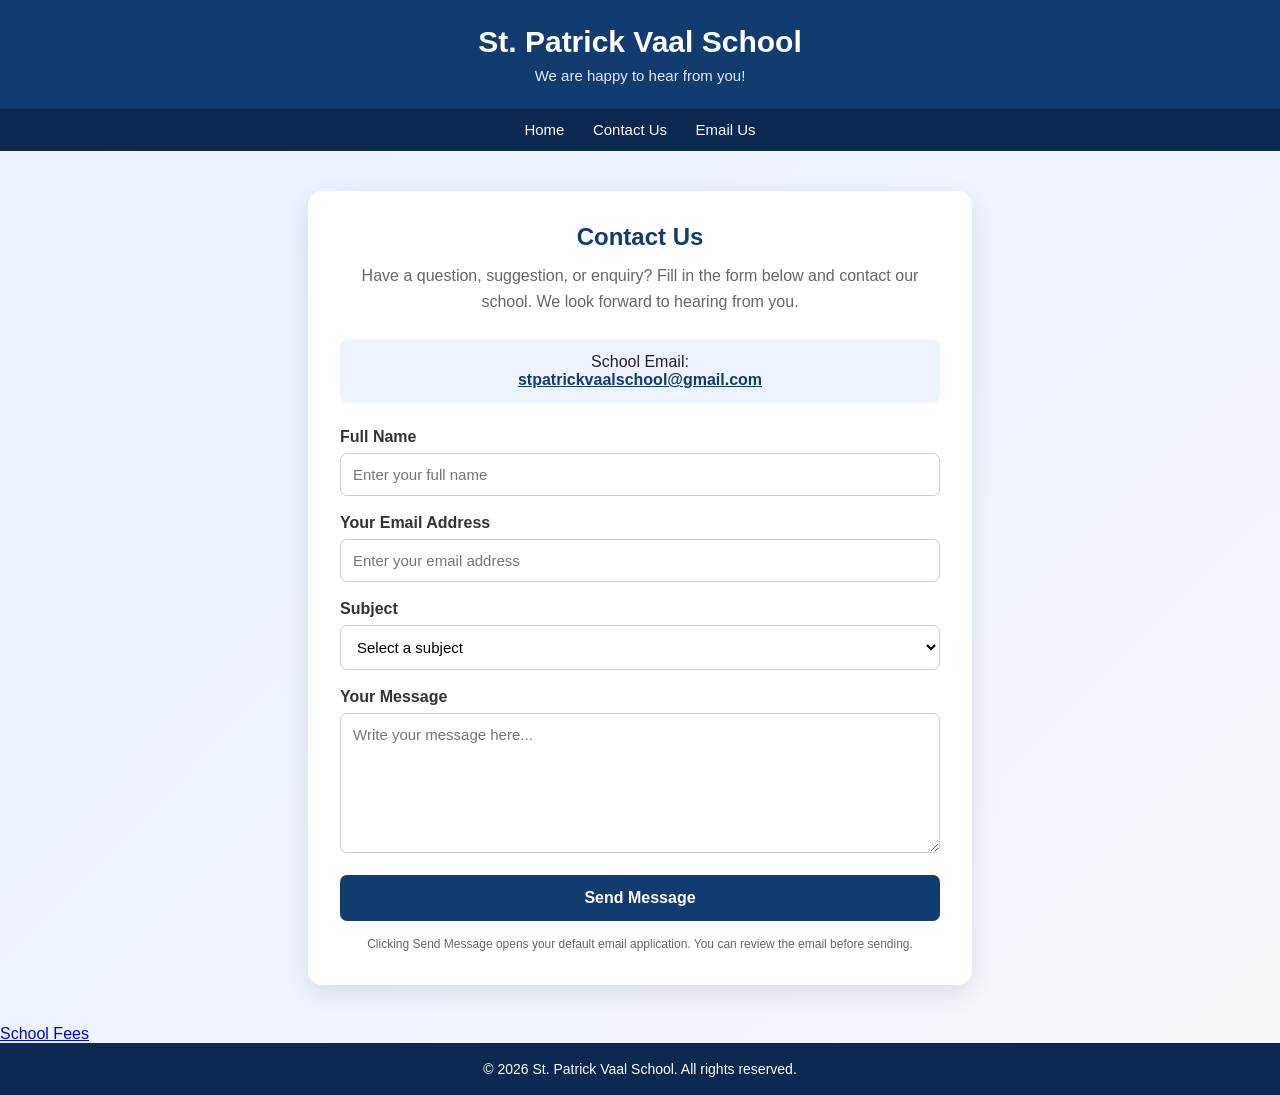
<file: email.html>
<!DOCTYPE html>
<html lang="en">
<head>
    <meta charset="UTF-8">
    <meta name="viewport" content="width=device-width, initial-scale=1.0">

    <title>Contact Us | St. Patrick Vaal School</title>

    <style>
        * {
            margin: 0;
            padding: 0;
            box-sizing: border-box;
        }

        body {
            font-family: Arial, sans-serif;
            background: linear-gradient(135deg, #e8f0ff, #f5f7fa);
            color: #222;
            min-height: 100vh;
            display: flex;
            flex-direction: column;
        }

        header {
            background: #123b70;
            color: white;
            text-align: center;
            padding: 25px 15px;
        }

        header h1 {
            font-size: 30px;
            margin-bottom: 8px;
        }

        header p {
            font-size: 15px;
            color: #e0eaff;
        }

        nav {
            background: #0b2850;
            text-align: center;
            padding: 12px;
        }

        nav a {
            color: white;
            text-decoration: none;
            margin: 0 12px;
            font-size: 15px;
        }

        nav a:hover {
            color: #ffd166;
        }

        main {
            flex: 1;
            width: 100%;
            max-width: 700px;
            margin: 40px auto;
            padding: 0 18px;
        }

        .contact-card {
            background: white;
            padding: 32px;
            border-radius: 14px;
            box-shadow: 0 8px 25px rgba(0, 0, 0, 0.10);
        }

        .contact-card h2 {
            text-align: center;
            color: #123b70;
            margin-bottom: 12px;
        }

        .intro {
            text-align: center;
            color: #666;
            line-height: 1.6;
            margin-bottom: 25px;
        }

        .email-info {
            background: #eef4ff;
            padding: 14px;
            border-radius: 8px;
            text-align: center;
            margin-bottom: 25px;
            overflow-wrap: anywhere;
        }

        .email-info a {
            color: #123b70;
            font-weight: bold;
        }

        .form-group {
            margin-bottom: 18px;
        }

        label {
            display: block;
            font-weight: bold;
            margin-bottom: 7px;
            color: #333;
        }

        input,
        select,
        textarea {
            width: 100%;
            padding: 12px;
            border: 1px solid #ccc;
            border-radius: 7px;
            font-size: 15px;
            font-family: inherit;
            outline: none;
            background: #fff;
        }

        input:focus,
        select:focus,
        textarea:focus {
            border-color: #123b70;
            box-shadow: 0 0 0 3px rgba(18, 59, 112, 0.12);
        }

        textarea {
            resize: vertical;
            min-height: 140px;
        }

        button {
            width: 100%;
            padding: 14px;
            background: #123b70;
            color: white;
            border: none;
            border-radius: 7px;
            font-size: 16px;
            font-weight: bold;
            cursor: pointer;
            transition: background 0.2s;
        }

        button:hover {
            background: #0b2850;
        }

        .note {
            font-size: 12px;
            color: #666;
            text-align: center;
            margin-top: 14px;
            line-height: 1.5;
        }

        footer {
            background: #0b2850;
            color: white;
            text-align: center;
            padding: 18px;
            font-size: 14px;
        }

        @media (max-width: 500px) {
            header h1 {
                font-size: 24px;
            }

            nav a {
                display: inline-block;
                margin: 5px 8px;
            }

            .contact-card {
                padding: 22px 18px;
            }
        }
    </style>
</head>

<body>

    <header>
        <h1>St. Patrick Vaal School</h1>
        <p>We are happy to hear from you!</p>
    </header>

    <nav>
        <a href="index.html">Home</a>
        <a href="#contact">Contact Us</a>
        <a href="mailto:stpatrickvaalschool@gmail.com">
            Email Us
        </a>
    </nav>

    <main id="contact">
        <section class="contact-card">

            <h2>Contact Us</h2>

            <p class="intro">
                Have a question, suggestion, or enquiry?
                Fill in the form below and contact our school.
                We look forward to hearing from you.
            </p>

            <div class="email-info">
                School Email:<br>
                <a href="mailto:stpatrickvaalschool@gmail.com">
                    stpatrickvaalschool@gmail.com
                </a>
            </div>

            <form id="contactForm">

                <div class="form-group">
                    <label for="name">Full Name</label>
                    <input
                        type="text"
                        id="name"
                        name="name"
                        placeholder="Enter your full name"
                        autocomplete="name"
                        required
                    >
                </div>

                <div class="form-group">
                    <label for="email">Your Email Address</label>
                    <input
                        type="email"
                        id="email"
                        name="email"
                        placeholder="Enter your email address"
                        autocomplete="email"
                        required
                    >
                </div>

                <div class="form-group">
                    <label for="subject">Subject</label>
                    <select id="subject" name="subject" required>
                        <option value="">Select a subject</option>
                        <option value="General Enquiry">
                            General Enquiry
                        </option>
                        <option value="Admissions">
                            School Admissions
                        </option>
                        <option value="Fees">
                            School Fees
                        </option>
                        <option value="Academic Enquiry">
                            Academic Enquiry
                        </option>
                        <option value="Other">
                            Other
                        </option>
                    </select>
                </div>

                <div class="form-group">
                    <label for="message">Your Message</label>
                    <textarea
                        id="message"
                        name="message"
                        placeholder="Write your message here..."
                        required
                    ></textarea>
                </div>

                <button type="submit">
                    Send Message
                </button>

                <p class="note">
                    Clicking Send Message opens your default email
                    application. You can review the email before sending.
                </p>

            </form>
        </section>
    </main>
   <div class="fixed bottom-6 right-6 z-50">
        <a href="https://fee-structure-portal-s0v5.bolt.host/" target="_blank" class="flex items-center gap-2 bg-blue-900 hover:bg-blue-800 text-white font-bold px-5 py-3 rounded-full shadow-2xl transition transform hover:scale-105 border-2 border-amber-400">
            <span class="w-3 h-3 bg-green-400 rounded-full animate-pulse"></span>
            <span>School Fees</span>
        </a>
    </div>


    <footer>
        <p>
            &copy; <span id="year"></span>
            St. Patrick Vaal School. All rights reserved.
        </p>
    </footer>

    <script>
        document.getElementById("year").textContent =
            new Date().getFullYear();

        document.getElementById("contactForm").addEventListener(
            "submit",
            function(event) {
                event.preventDefault();

                const name =
                    document.getElementById("name").value.trim();

                const email =
                    document.getElementById("email").value.trim();

                const subject =
                    document.getElementById("subject").value;

                const message =
                    document.getElementById("message").value.trim();

                if (!name || !email || !subject || !message) {
                    alert("Please fill in all the fields.");
                    return;
                }

                const recipient = "stpatrickvaalschool@gmail.com";

                const emailSubject =
                    "Website Contact: " + subject;

                const emailBody =
                    "Name: " + name + "\n" +
                    "Email: " + email + "\n" +
                    "Subject: " + subject + "\n\n" +
                    "Message:\n" + message;

                const mailtoLink =
                    "mailto:" + recipient +
                    "?subject=" + encodeURIComponent(emailSubject) +
                    "&body=" + encodeURIComponent(emailBody);

                window.location.href = mailtoLink;
            }
        );
    </script>

</body>
</html>
</file>
